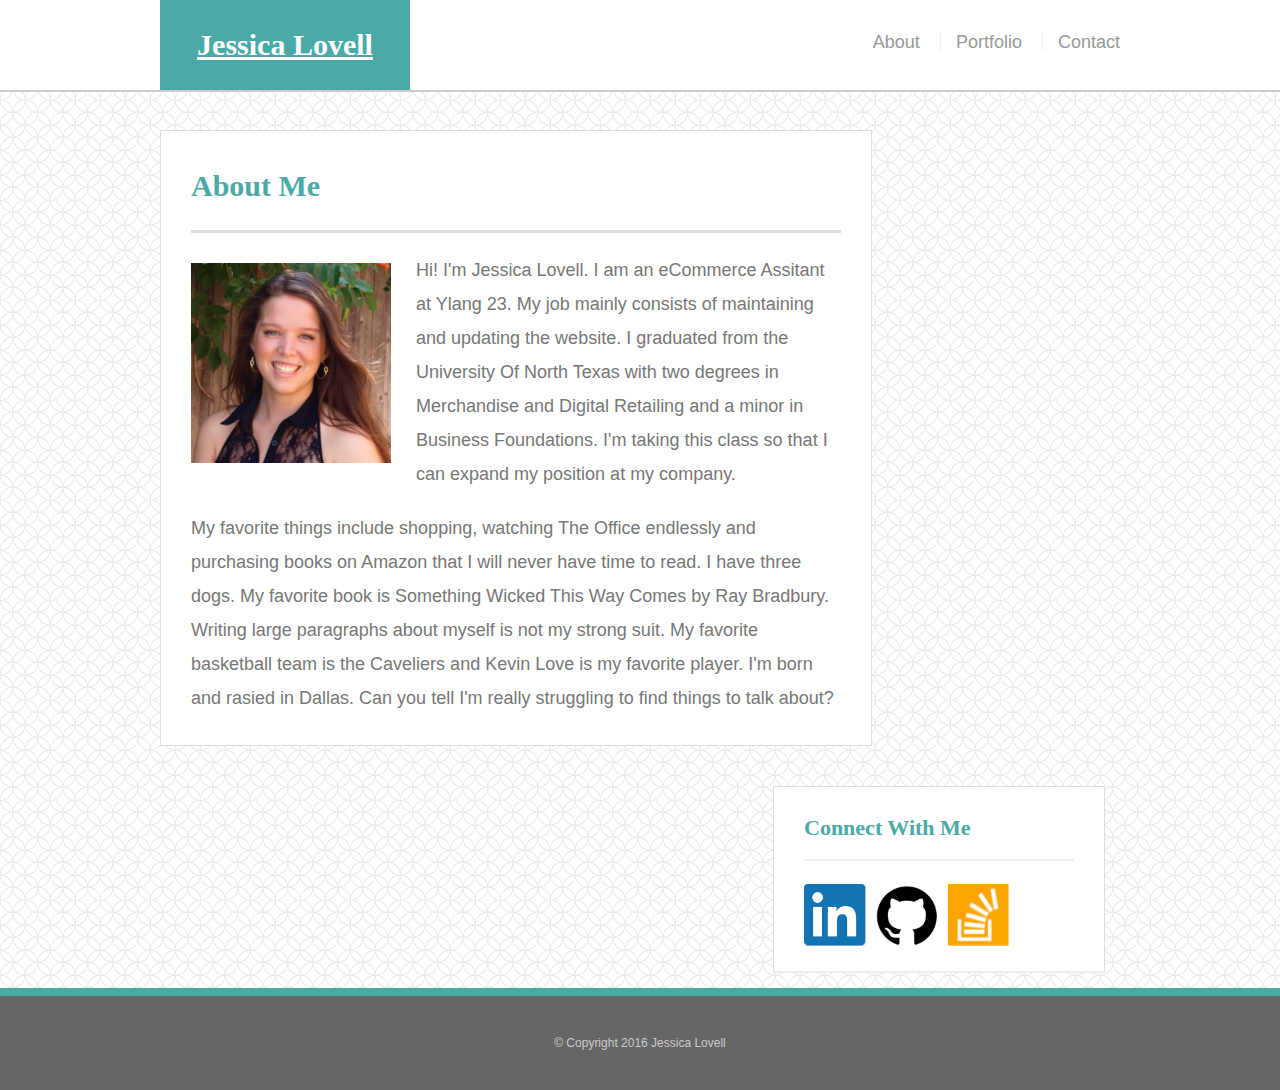
<file: index.html>
<!DOCTYPE html>
<html lang="en-us">

  <head>
      <meta charset="UTF-8">
      <link rel="stylesheet" type="text/css" href="assets/reset.css">
      <link rel="stylesheet" type="text/css" href="assets/style.css">
  </head>

  <body background="assets/spiration-light.png">
      <header id="masthead">
      <div class="container">
        <a href="index.html" id="logo">Jessica Lovell</a>
          <nav>
            <a href="index.html">About</a>
            <a href="portfolio.html">Portfolio</a>
            <a href="contact.html">Contact</a>
          </nav>
        </div>
      </header>

      <div id="main-container" class="container">
      <section class="main-section">
        <h1>About Me</h1>

        <img src="assets/jessicalovellbiophoto.jpg" class="auth-image" alt="Jessica">

         <p>Hi! I'm Jessica Lovell. I am an eCommerce Assitant at Ylang 23. My job mainly consists of maintaining and updating the website. I graduated from the University Of North Texas with two degrees in Merchandise and Digital Retailing and a minor in Business Foundations. I'm taking this class so that I can expand my position at my company.
          </p>

          <p>My favorite things include shopping, watching The Office endlessly and purchasing books on Amazon that I will never have time to read. I have three dogs. My favorite book is Something Wicked This Way Comes by Ray Bradbury. Writing large paragraphs about myself is not my strong suit. My favorite basketball team is the Caveliers and Kevin Love is my favorite player. I'm born and rasied in Dallas. Can you tell I'm really struggling to find things to talk about?
           </p>
    </section>

    <section class="sidebar">
      <div id="connect">
        <h2>Connect With Me</h2>
        <img src="assets/linkedin.jpg" class="social" alt="Linkedin Page">
        <img src="assets/GitHub.jpg" class="social" alt="GitHub Portfolio">
        <img src="assets/mail.jpg" class="social" alt="EmailMe">
      </div>
    </section>
  </div>


    <footer>
      <div class="container">
        &copy; Copyright 2016 Jessica Lovell
      </div>
    </footer>
</body>
</html>
</file>
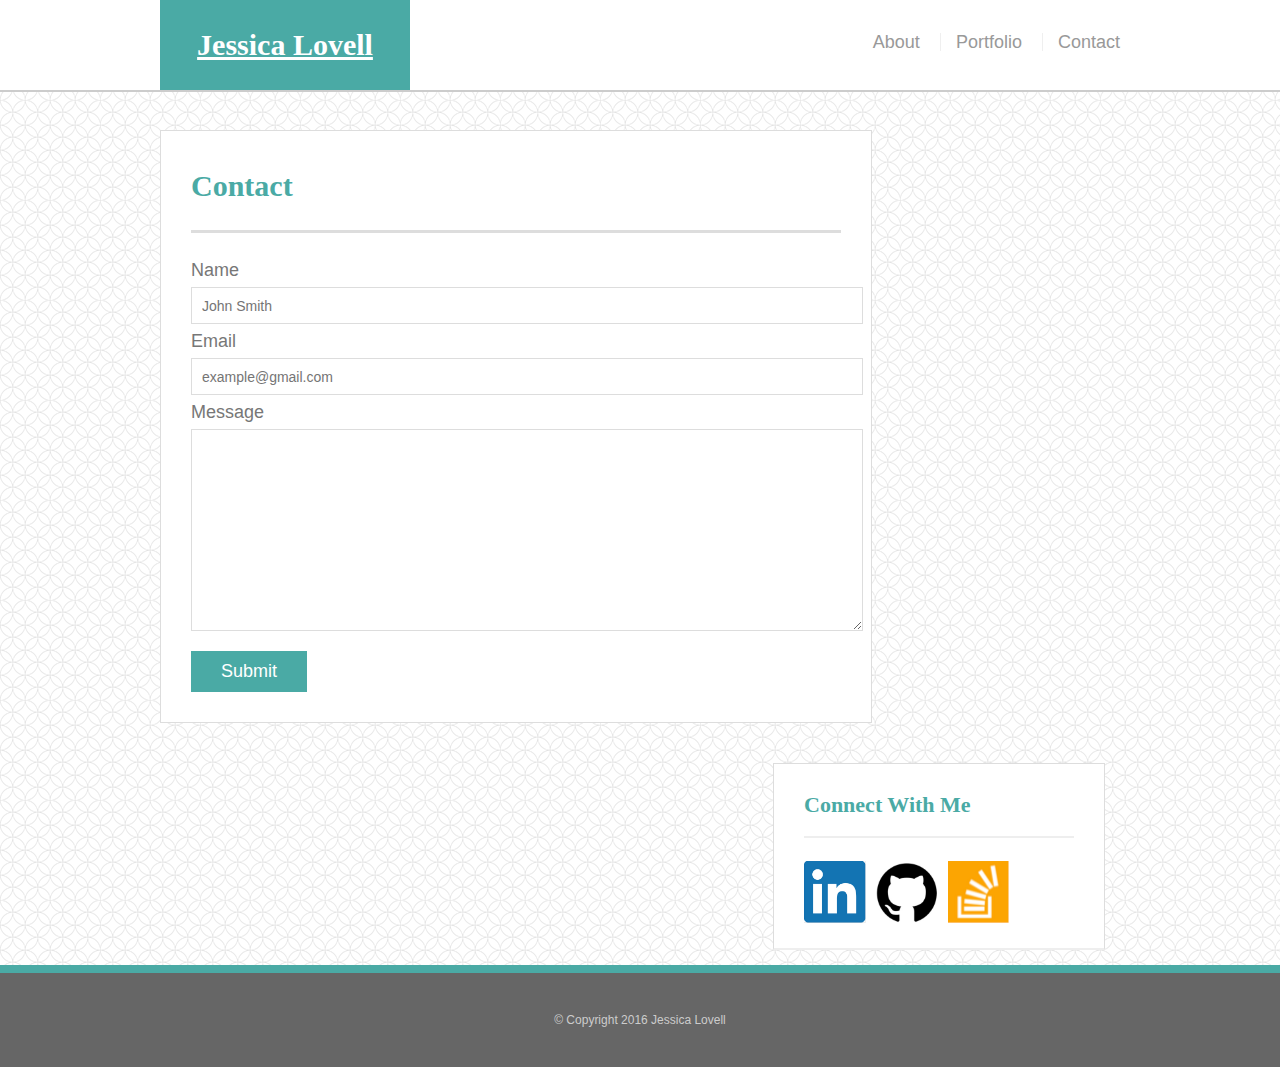
<file: contact.html>
<!DOCTYPE html>
<html lang="en-us">

  <head>
      <meta charset="UTF-8">
      <link rel="stylesheet" type="text/css" href="assets/reset.css">
      <link rel="stylesheet" type="text/css" href="assets/style.css">
  </head>

  <body background="assets/spiration-light.png">
      <header id="masthead">
      <div class="container">
        <a href="index.html" id="logo">Jessica Lovell</a>
          <nav>
            <a href="index.html">About</a>
            <a href="portfolio.html">Portfolio</a>
            <a href="contact.html">Contact</a>
          </nav>
        </div>
      </header>

      <div id="main-container" class="container">
      <section class="main-section">
        <h1>Contact</h1>
    
        <form id="contact-form">
          <ul>
            <li>
              <label for="name">Name</label>
              <input type="text" name="name" id="name"
              placeholder="John Smith" required="required">
            </li>
            <li>
              <label for="email">Email</label>
              <input type="text" name="email" id="email"
              placeholder="example@gmail.com" required="required">
            </li>
            <li> 
              <label for="message">Message</label>
              <textarea id="message" name="message" required="required"></textarea>
            </li>
          </ul>
            <input type="submit" name="submit">
          </form>
       </section>

    <section class="sidebar">
      <div id="connect">
        <h2>Connect With Me</h2>
        <img src="assets/linkedin.jpg" class="social" alt="Linkedin Page">
        <img src="assets/GitHub.jpg" class="social" alt="GitHub Portfolio">
        <img src="assets/mail.jpg" class="social" alt="EmailMe">
      </div>
    </section>
  </div>


    <footer>
      <div class="container">
        &copy; Copyright 2016 Jessica Lovell
      </div>
    </footer>
</body>
</html>
</file>
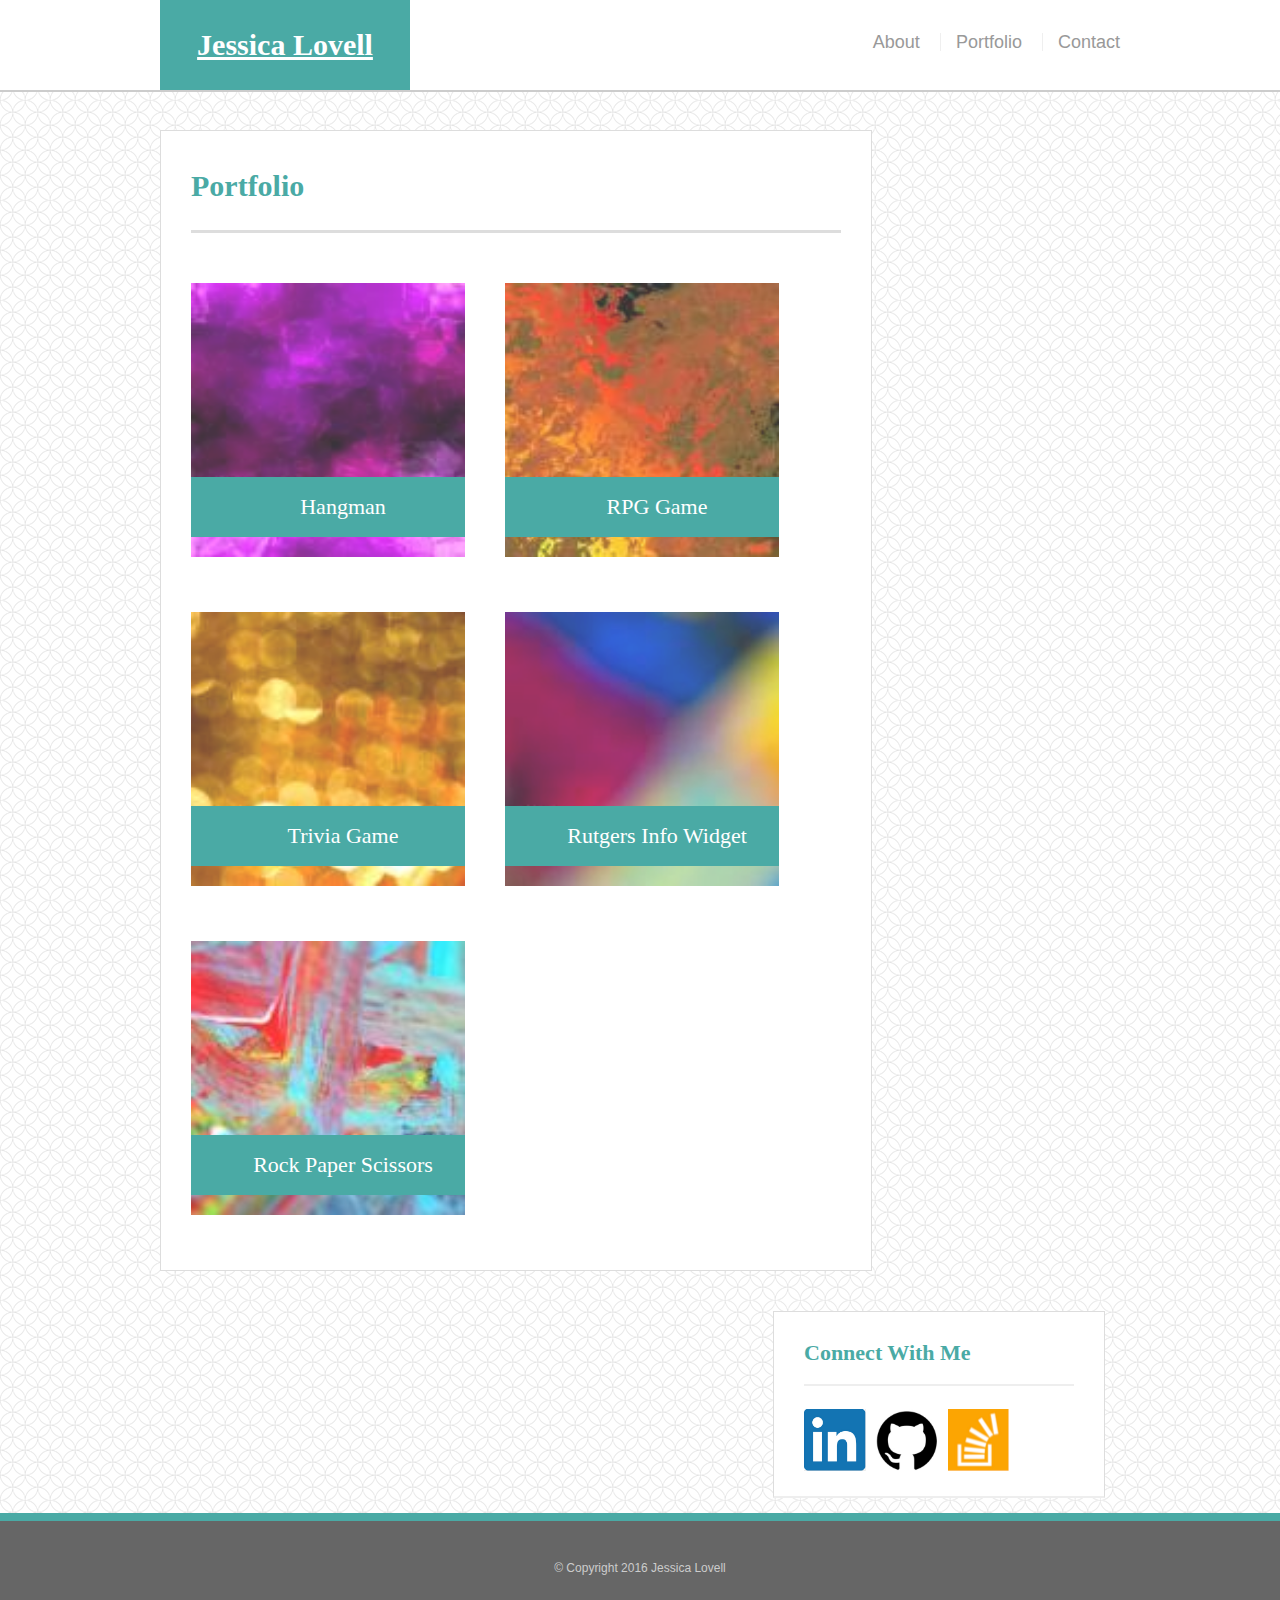
<file: portfolio.html>
<!DOCTYPE html>
<html lang="en-us">

  <head>
      <meta charset="UTF-8">
      <link rel="stylesheet" type="text/css" href="assets/reset.css">
      <link rel="stylesheet" type="text/css" href="assets/style.css">
  </head>

 <body background="assets/spiration-light.png">
      <header id="masthead">
      <div class="container">
        <a href="index.html" id="logo">Jessica Lovell</a>
          <nav>
            <a href="index.html">About</a>
            <a href="portfolio.html">Portfolio</a>
            <a href="contact.html">Contact</a>
          </nav>
        </div>
      </header>

      <div id="main-container" class="container">
      <section class="main-section">
        <h1>Portfolio</h1>

        <div class="work">
          <img src="assets/placeholder5.jpg" class="auth-image" 
          alt="Hangman">
          <h3>Hangman</h3>
        </div>

          <div class="work">
          <img src="assets/placeholder4.jpg" class="auth-image" 
          alt="RPG Game">
          <h3>RPG Game</h3>
        </div>

          <div class="work">
          <img src="assets/placeholder3.jpg" class="auth-image" 
          alt="Trivia Game">
          <h3>Trivia Game</h3>
        </div>

        <div class="work">
          <img src="assets/placeholder2.jpg" class="auth-image" 
          alt="Rutgers Info Widget">
          <h3>Rutgers Info Widget</h3>
        </div>

        <div class="work">
          <img src="assets/placeholder1.jpg" class="auth-image" 
          alt="Rock Paper Scissors">
          <h3>Rock Paper Scissors</h3>
        </div>
    </section>

  <section class="sidebar">
      <div id="connect">
        <h2>Connect With Me</h2>
        <img src="assets/linkedin.jpg" class="social" alt="Linkedin Page">
        <img src="assets/GitHub.jpg" class="social" alt="GitHub Portfolio">
        <img src="assets/mail.jpg" class="social" alt="EmailMe">
      </div>
    </section>
  </div>

    <footer>
      <div class="container">
        &copy; Copyright 2016 Jessica Lovell
      </div>
    </footer>
</body>
</html>
</file>
<file: assets/style.css>
<!-- BEGIN CSS -->
<style>
	
	* {
		box-sizing:border-box;
	}

	body {
		font-size:18px;
		line-height: 34px;
		font-family: 'Arial','Helvetica Neue', Helvetica, sans-serif;
		color: #777;
	}

	.container {
		width: 100%;
		max-width: 960px;
		margin: 0 auto;
		clear: both;
		
	}

h1, h2, h3, p {
	margin-bottom: 20px;
}

p:last-child {
	margin-bottom: 0;
}

h1, h2, h3 {
	font-family:'Georgia', Times, Times New Roman, serif;
	font-weight: 700;
	color: #4aaaa5;
}

h1 {
	font-size: 30px;
	line-height: 49px;
	border-bottom: 3px solid #ddd;
	padding-bottom: 20px;
}

h2, h3 {
	font-size: 22px;
}

	#masthead {
		background: #fff;
		margin:0 0 30px;
		z-index: 99;
		color: #fff;
		overflow: auto;
		border-bottom: 2px solid #ccc;
		position: fixed;
		width: 100%;
	}

	#logo {
		width: 250px;
		height: 90px;
		background: #4aaaa5;
		float:left;
		font-family: 'Georgia', Times, Times New Roman, serif;
		text-align: center;
		line-height: 90px;
		color: #fff;
		font-weight: 700;
		font-size: 30px;
		text-orientation: none;
	}

	nav {
		float:right;
		margin-top: 25px;
	}

	nav a {
		color: #999;
		text-decoration: none;
		margin-left: 15px;
		display: inline-block;
		border-left: 1px solid #efefef;
		padding-left: 15px;
		line-height: 18px;
	}

	nav a:first-child {
		border-left: 0 none;
	}
	
	#main-container {
		clear:both;
		padding-top:130px;
		
	}

	.main-section {
		background: #fff;
		padding: 30px;
		margin: 0 0 40px 0;
		width: 100%;
		max-width:650px;
		float: left;
		border: 1px solid #ddd;
	}

	.auth-image{
		width: 200px;
		height:auto;
		margin-top: 10px;
		float: left;
		margin-right: 25px;
	}
	.sidebar {
		clear:both;
		background: #fff;
		padding: 30px;
		width: 100%;
		max-width: 270px;
		float: right;
		border: 1px solid #ddd;
		margin-bottom: 20px;
		margin-right: 15px;
	
	}

	h3, .sidebar, h2 {
		border-bottom: 2px solid #eee;
		padding-bottom: 20px;
		margin-bottom: 15px;
		line-height: 22px;
	}

	.social {
		width: 62px;
		height: 62px;
		margin-top: 8px;
		margin-right: 5px;
	}

	.social:last-child {
		margin-right:0;
	}

	footer {
		background: #666;
		color: #fff;
		padding: 30px 0;
		clear: both;
		border-top: 8px solid #4aaaa5;
		color: #ccc;
		font-size:12px;
		text-align: center;
	}

	.work {
		width: 274px;
		overflow: auto;
		position: relative;
		float: left;
		margin: 20px 0 25px;
	}

	.work:nth-child(even) {
		margin-right: 40px;
	}

	.work img {
		width: 100%;
		border: 0 none;
		opacity: .8;
	}

	.work h3 {
		border-bottom: 0;
		background: #4aaaa5;
		color: #fff;
		text-align: center;
		position: absolute;
		bottom: 20px;
		padding: 15px;
		width: 100%;
		line-height: 30px;
		margin-bottom: 0;
		font-weight: 300;
	}

	#contact-form ul {
		margin-bottom: 20px;
	}

	label,
	input[type=text],
	input[type=email],
	textarea{
		display: block;
		width: 100%;
	}

	input[type=text],
	input[type=email],
	textarea{
		height: 35px;
		border: 1px solid #ddd;
		padding: 0 10px;
		font-size: 14px;
	}

	textarea {
		height: 200px;
	}

	input[type=submit] {
		background: #4aaaa5;
		border: 0 none;
		color: #fff;
		font-size: 18px;
		padding: 10px 30px;
		cursor: pointer;
	}
	
	@media screen and (max-width: 980px) {
		.container {
			width: 100%;
			padding: 5px;
		}

		.main-section {
			margin-top: 50px;
			width:100%;
			max-width:850px;
			
		}
		#logo {
			width: 100%;
		}

		#connect {
			width:100%;
		}

		nav { position: center;
			width:100%;
			text-align: center;
		}

		.sidebar {
			width: 100%;
			max-width:850px;
			margin-left: 50px;
			}
	
	@media screen and (max-width: 768px) {

		.container {
			width: 100%;
			padding: 5px;
		}

		.main-section {
			margin-top: 40px;
			width: 100%;
			max-width: 600px;
			
		}
		#logo {
			width: 100%;
		}

		#connect {
			width:100%;
		}

		nav { position: center;
			width:100%;
			text-align: center;

		}

		.sidebar {
			width: 100%;
			max-width:600px;
			margin-left: 15px;
			margin-right: 15px;
			}
	


	@media screen and (max-width: 640px) {
		.container {
			width: 100%;
			padding: 5px;
		}

		.main-section {
			margin-top: 60px;
			width:100%;
			max-width: 500px;
		}
		#logo {
			width: 100%;
		}

		#connect {
			width:100%;
		}

		nav { position: static;
			width:100%;
			text-align: center;

		}

		.sidebar {
			width: 100%;
			max-width:500px;
			margin-right: 15px;

			}
</file>
